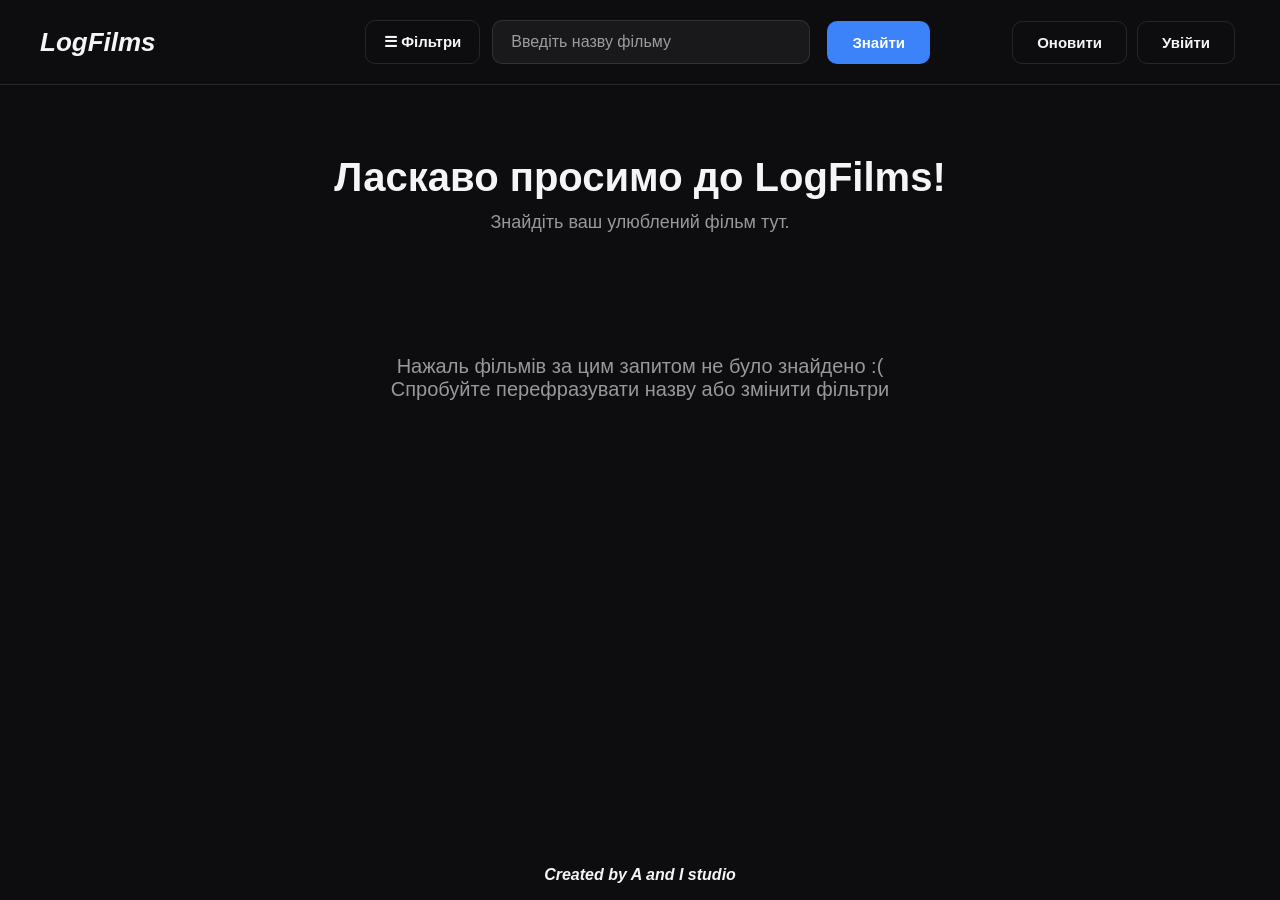
<file: index.html>
<!DOCTYPE html>
<html lang="en">
<head>
    <meta charset="UTF-8">
    <meta name="viewport" content="width=device-width, initial-scale=1.0">
    <link rel="stylesheet" href="style.css">
    <link rel="icon" type="image/png" href="images/LogFilms.png">
    <title>LogFilms</title>
</head>
<body>
    <header>
        <h1>LogFilms</h1>
        <p class="error"></p>
        <div class="search-container">
            <button class="filterBtn" type="button">☰ Фільтри</button>
            <input class='search-input'type="text" placeholder="Введіть назву фільму">
            <button class="searchBtn">Знайти</button>

            <div class="filterPanel hidden">
                <div class="filter-group">
                    <label for="genreSelect">Жанр</label>
                    <select id="genreSelect" class="genre-select">
                        <option value="">Будь-який</option>
                    </select>
                </div>
                <div class="filter-group">
                    <label for="yearSelect">Рік</label>
                    <select id="yearSelect" class="year-select">
                        <option value="">Будь-який</option>
                    </select>
                </div>
                <div class="filter-group">
                    <label for="sortSelect">Сортування</label>
                    <select id="sortSelect" class="sort-select">
                        <option value="popularity.desc">За популярністю</option>
                        <option value="vote_average.desc">За рейтингом</option>
                        <option value="release_date.desc">Спочатку нові</option>
                        <option value="release_date.asc">Спочатку старі</option>
                    </select>
                </div>
                <div class="filter-actions">
                    <button class="applyFilterBtn">Застосувати</button>
                    <button class="resetFilterBtn">Скинути</button>
                </div>
            </div>
        </div>

        <div class="GolBtn-wrapper">
            <button class="GolBtn">Бажане</button>
            <button class="OnBtn">Оновити</button>
            <button class="LoginBtn">Увійти</button>
        </div>
    </header>

    <button class="top-btn">🢁</button>
    
    <div class="Welcome">
        <h2 id="h2">Ласкаво просимо до LogFilms!</h2>
        <p id="p1">Знайдіть ваш улюблений фільм тут.</p>
    </div>

    <div class="recent-section" id="recentSection">
        <h2 class="recent-title">Останні переглянуті</h2>
        <div class="recent-container" id="recentContainer"></div>
    </div>
    
    <div class="recommend"></div>

    <div id="movieModal" class="modal">
        <div class="modal-content">
            <span class="close-button">&times;</span>
            <div id="modalBody">

            </div>
        </div>
    </div>

    <footer>
        <p>Created by A and I studio</p>
    </footer>

    <script src="script.js"></script>
    <script async src="https://www.googletagmanager.com/gtag/js?id=G-TGVEEHT4F0"></script>
    <script>
      window.dataLayer = window.dataLayer || [];
      function gtag(){dataLayer.push(arguments);}
      gtag('js', new Date());

      gtag('config', 'G-TGVEEHT4F0');
</script>
</body>
</html>
</file>
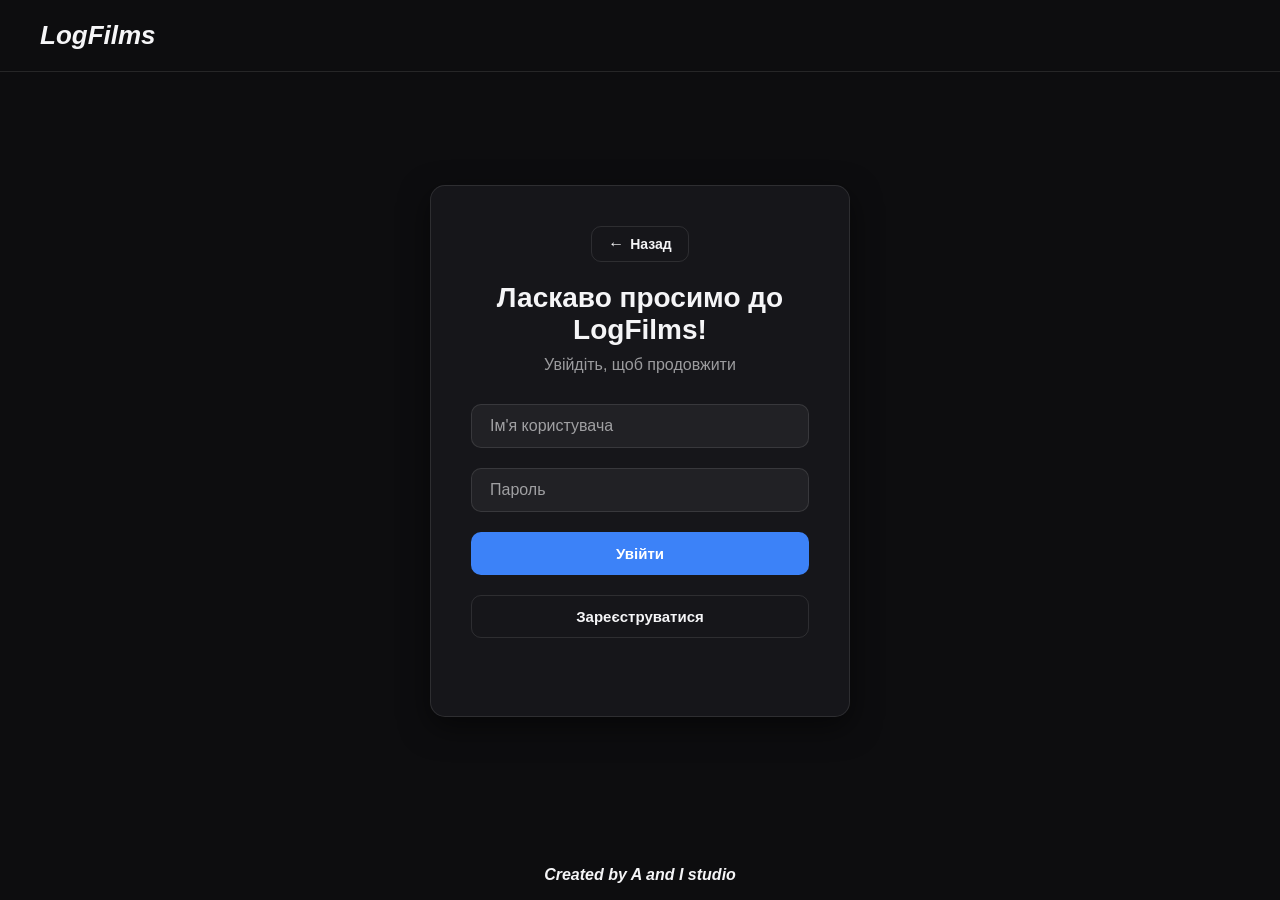
<file: bazane.html>
<!DOCTYPE html>
<html lang="uk">
<head>
    <meta charset="UTF-8">
    <meta name="viewport" content="width=device-width, initial-scale=1.0">
    <link rel="stylesheet" href="style.css">
    <link rel="icon" type="image/png" href="images/LogFilms.png">
    <title>LogFilms — Бажане</title>
</head>
<body>
    <header>
        <h1>LogFilms</h1>
        <div class="search-container"></div>
        <div class="GolBtn-wrapper">
            <button class="homeBtn">На головну</button>
            <button class="LoginBtn" id="logoutBtn"></button>
        </div>
    </header>

    <div class="bazane">
        <h2 style="text-align: center; margin-top: 20px;">Бажані фільми</h2>
        <div class="recommend" id="wishlistContainer"></div>
    </div>

    <div id="movieModal" class="modal">
        <div class="modal-content">
            <span class="close-button">&times;</span>
            <div id="modalBody"></div>
        </div>
    </div>

    <footer>
        <p>Created by A and I studio</p>
    </footer>

    <script src="script.js"></script>
    <script>
        document.addEventListener('DOMContentLoaded', () => {
            const user = JSON.parse(localStorage.getItem('logfilms_current') || 'null');
            if (!user) {
                window.location.href = 'login.html';
                return;
            }

            const logoutBtn = document.getElementById('logoutBtn');
            logoutBtn.textContent = 'Вийти (' + user.username + ')';
            logoutBtn.onclick = () => {
                localStorage.removeItem('logfilms_current');
                window.location.href = 'index.html';
            };

            document.querySelector('.homeBtn').onclick = () => {
                window.location.href = 'index.html';
            };

            window.renderWishlist = function() {
                const wishlistContainer = document.getElementById('wishlistContainer');
                if (!wishlistContainer) return;

                const uuid = user.uuid || user.id || user.username;
                const wishlist = JSON.parse(localStorage.getItem(`wishlist_${uuid}`) || '[]');

                if (wishlist.length === 0) {
                    wishlistContainer.innerHTML = `
                        <div class="not-found-container" style="text-align: center; margin-top: 40px;">
                            <p class="not-found">Ваш список бажаного порожній</p>
                            <p class="not-found">Додайте фільми з головної сторінки!</p>
                        </div>`;
                    return;
                }

                const IMAGE_URL = 'https://image.tmdb.org/t/p/w500';
                wishlistContainer.innerHTML = wishlist.map(movie => `
                    <div class="movie-card" data-movie='${JSON.stringify(movie).replace(/'/g, "&#39;")}'>
                        <img src="${movie.poster_path ? IMAGE_URL + movie.poster_path : 'placeholder.jpg'}" alt="${movie.title || movie.original_title}">
                        <h3 id="h31">${movie.title || movie.original_title}</h3>
                        <p id="p2">Рік: ${movie.release_date ? movie.release_date.split('-')[0] : 'Невідомо'}</p>
                        <p id="p2">Оцінка: ${movie.vote_average ? movie.vote_average.toFixed(1) : 'Немає'}</p>
                    </div>
                `).join('');

                wishlistContainer.querySelectorAll('.movie-card').forEach(card => {
                    card.addEventListener('click', function() {
                        const movieData = JSON.parse(this.dataset.movie);
                        if (typeof openMovieModal === 'function') {
                            openMovieModal(movieData);
                        }
                    });
                });
            };

            window.renderWishlist();
        });
    </script>
</body>
</html>
</file>
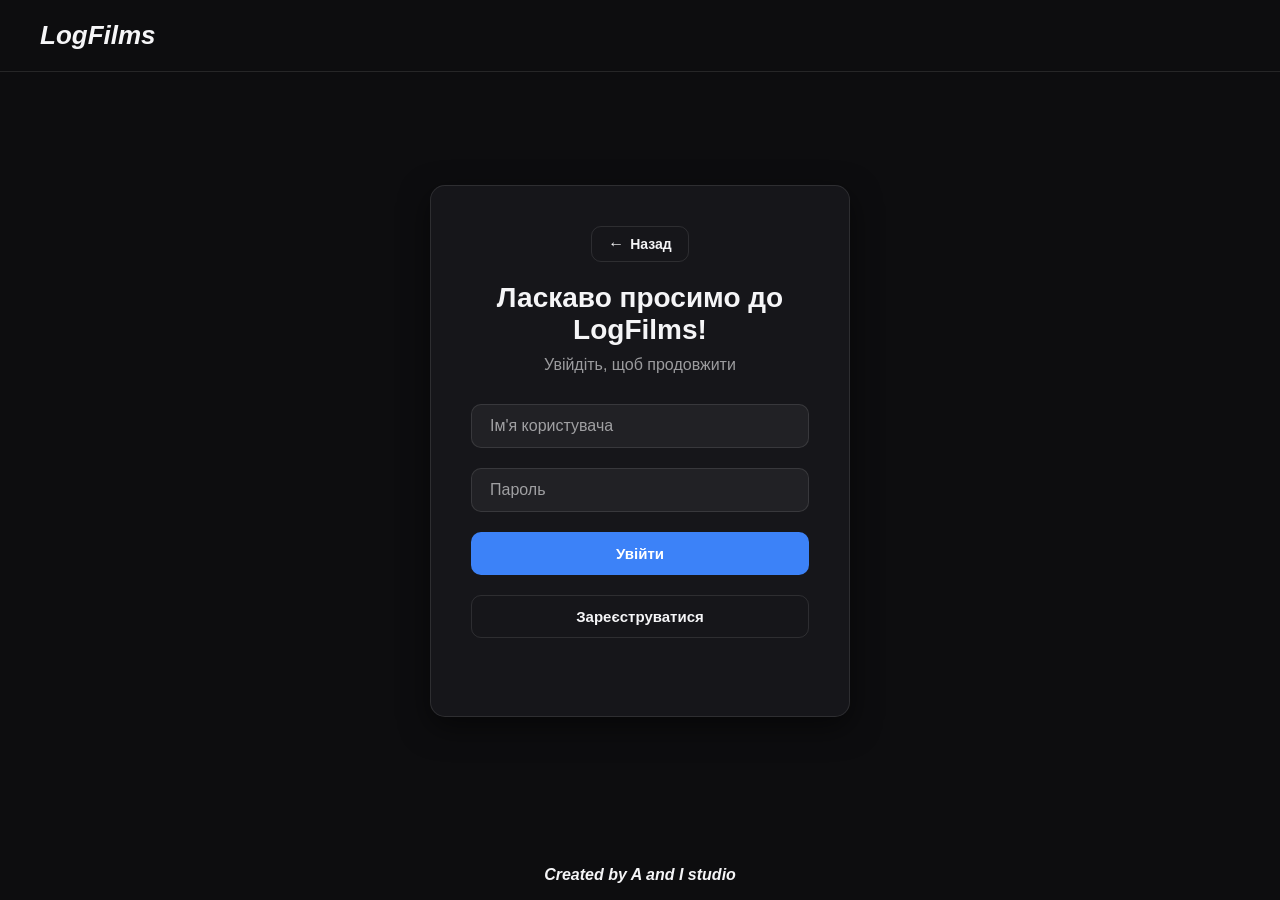
<file: login.html>
<!DOCTYPE html>
<html lang="uk">
<head>
    <meta charset="UTF-8">
    <meta name="viewport" content="width=device-width, initial-scale=1.0">
    <link rel="stylesheet" href="style.css">
    <link rel="icon" type="image/png" href="images/LogFilms.png">
    <title>LogFilms Логін</title>
</head>
<body>
    <header>
        <h1>LogFilms</h1>
        <div class="search-container"></div>
        <div class="GolBtn-wrapper"></div>
    </header>

    <div class="login-wrapper">
        <div class="login-card">
            <button class="BackBtn" onclick="window.location.href='index.html'">Назад</button>
            <h2>Ласкаво просимо до LogFilms!</h2>
            <p class="login-subtitle">Увійдіть, щоб продовжити</p>
            <form class="login-form" id="loginForm">
                <input type="text" id="loginUsername" placeholder="Ім'я користувача" required>
                <input type="password" id="loginPassword" placeholder="Пароль" required>
                <button type="submit" class="searchBtn">Увійти</button>
                <a href="register.html" class="regBtn">Зареєструватися</a>
                <p class="login-error" id="loginError"></p>
            </form>
        </div>
    </div>

    <footer>
        <p>Created by A and I studio</p>
    </footer>

    <script src="auth.js"></script>
</body>
</html>
</file>
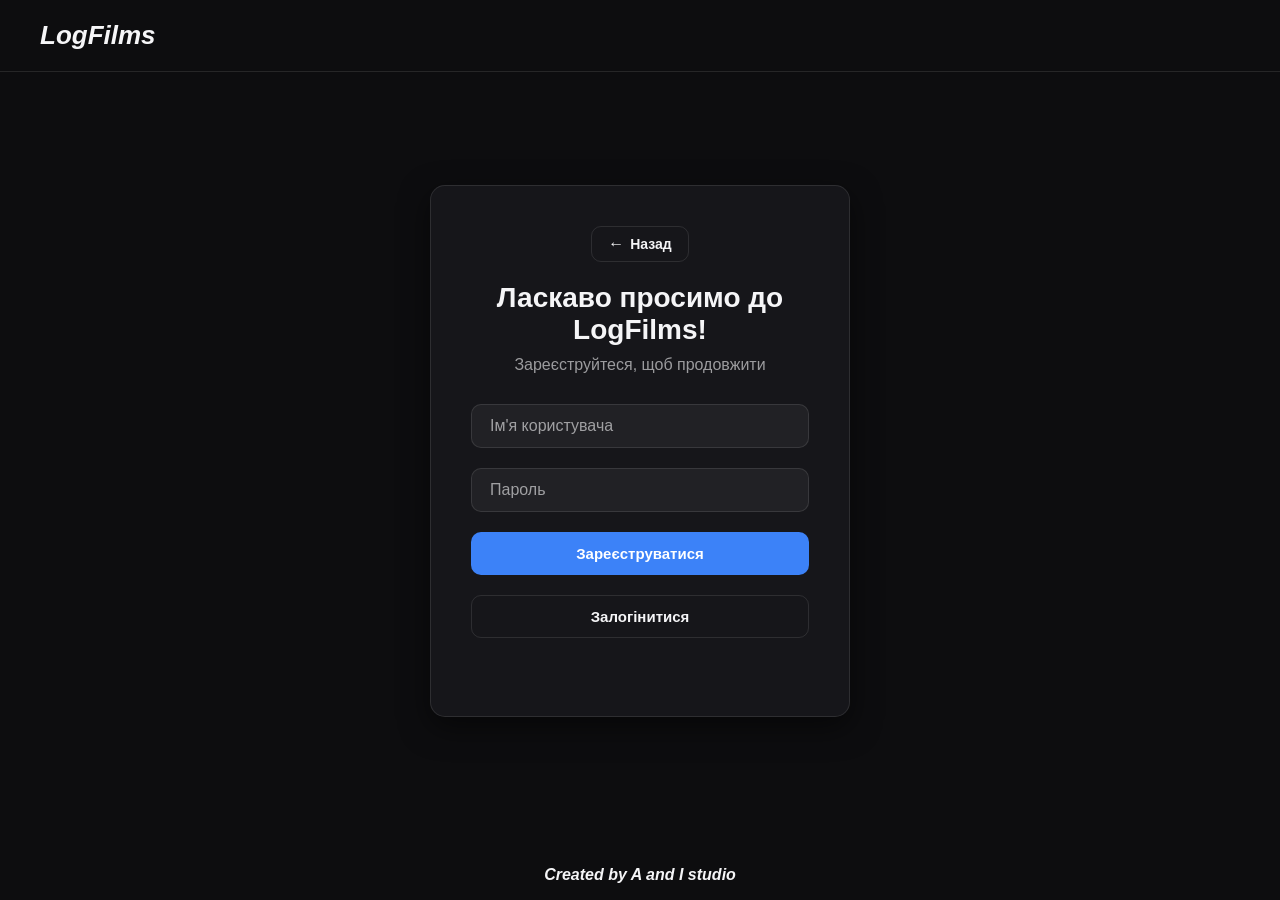
<file: register.html>
<!DOCTYPE html>
<html lang="uk">
<head>
    <meta charset="UTF-8">
    <meta name="viewport" content="width=device-width, initial-scale=1.0">
    <link rel="stylesheet" href="style.css">
    <link rel="icon" type="image/png" href="images/LogFilms.png">
    <title>LogFilms Рейстрація</title>
</head>
<body>
    <header>
        <h1>LogFilms</h1>
        <div class="search-container"></div>
        <div class="GolBtn-wrapper"></div>
    </header>

    <div class="login-wrapper">
        <div class="login-card">
            <button class="BackBtn" onclick="window.location.href='index.html'">Назад</button>
            <h2>Ласкаво просимо до LogFilms!</h2>
            <p class="login-subtitle">Зареєструйтеся, щоб продовжити</p>
            <form class="login-form" id="registerForm">
                <input type="text" id="registerUsername" placeholder="Ім'я користувача" required>
                <input type="password" id="registerPassword" placeholder="Пароль" required>
                <button type="submit" class="searchBtn">Зареєструватися</button>
                <a href="login.html" class="regBtn">Залогінитися</a>
                <p class="login-error" id="registerError"></p>
            </form>
        </div>
    </div>

    <footer>
        <p>Created by A and I studio</p>
    </footer>

    <script src="auth.js"></script>
</body>
</html>
</file>
<file: style.css>
:root {
    --bg: #0d0d0f;
    --bg-elevated: #16161a;
    --text: #f5f5f7;
    --text-muted: rgba(245, 245, 247, 0.6);
    --border: rgba(255, 255, 255, 0.1);
    --accent: #3c82f8;
    --accent-hover: #2563eb;
    --radius: 10px;
    --space-sm: 12px;
    --space-md: 20px;
    --space-lg: 40px;
    --transition: 0.2s ease;
}

* {
    box-sizing: border-box;
}

body {
    font-family: 'Arial', sans-serif;
    background-color: var(--bg);
    color: var(--text);
    margin: 0;
    min-height: 100vh;
    display: flex;
    flex-direction: column;
}

header {
    display: flex;
    align-items: center;
    gap: var(--space-md);
    padding: var(--space-md) var(--space-lg);
    background: var(--bg);
    border-bottom: 1px solid var(--border);
}

header h1 {
    font-size: 26px;
    font-weight: 900;
    color: var(--text);
    margin: 0;
    font-style: italic;
    flex: 1;
}

.search-container {
    position: relative;
    display: flex;
    align-items: center;
    justify-content: center;
    gap: var(--space-sm);
    flex: 2;
}

.filterBtn {
    padding: 12px 18px;
    border-radius: var(--radius);
    cursor: pointer;
    font-size: 15px;
    font-weight: 600;
    border: 1px solid var(--border);
    background: transparent;
    color: var(--text);
    white-space: nowrap;
    transition: var(--transition);
}

.filterBtn:hover,
.filterBtn.active {
    background: var(--accent);
    color: white;
    border-color: var(--accent);
}

.filterPanel {
    position: absolute;
    top: calc(100% + 10px);
    left: 0;
    z-index: 100;
    display: flex;
    flex-direction: column;
    gap: var(--space-sm);
    background: var(--bg-elevated);
    border: 1px solid var(--border);
    border-radius: var(--radius);
    padding: var(--space-md);
    width: 260px;
    box-shadow: 0 10px 30px rgba(0, 0, 0, 0.5);
}

.filterPanel.hidden {
    display: none;
}

.filter-group {
    display: flex;
    flex-direction: column;
    gap: 6px;
}

.filter-group label {
    font-size: 13px;
    color: var(--text-muted);
}

.filter-group select {
    padding: 10px 12px;
    border-radius: var(--radius);
    border: 1px solid var(--border);
    background: rgba(255, 255, 255, 0.05);
    color: var(--text);
    font-size: 14px;
    outline: none;
    color-scheme: dark;
}

.filter-group select option {
    background: var(--bg-elevated);
    color: var(--text);
}

.filter-group select:focus {
    border-color: var(--accent);
}

.filter-actions {
    display: flex;
    gap: var(--space-sm);
    margin-top: 4px;
}

.filter-actions button {
    flex: 1;
    padding: 10px 12px;
    border-radius: var(--radius);
    cursor: pointer;
    font-size: 14px;
    font-weight: 600;
    border: 1px solid transparent;
    transition: var(--transition);
}

.applyFilterBtn {
    background: var(--accent);
    color: white;
}

.applyFilterBtn:hover {
    background: var(--accent-hover);
}

.resetFilterBtn {
    background: transparent;
    color: var(--text);
    border-color: var(--border);
}

.resetFilterBtn:hover {
    background: rgba(255, 255, 255, 0.1);
}

header input[type="text"] {
    padding: 12px 18px;
    border-radius: var(--radius);
    border: 1px solid var(--border);
    background: rgba(255, 255, 255, 0.05);
    color: var(--text);
    font-size: 16px;
    outline: none;
    width: 100%;
    max-width: 500px;
    transition: var(--transition);
}

header input[type="text"]::placeholder {
    color: var(--text-muted);
}

header input[type="text"]:focus {
    border-color: var(--accent);
    background: rgba(255, 255, 255, 0.08);
}

.searchBtn,
.OnBtn,
.LoginBtn,
.GolBtn {
    padding: 12px 24px;
    border-radius: var(--radius);
    cursor: pointer;
    font-size: 15px;
    font-weight: 600;
    border: 1px solid transparent;
    transition: var(--transition);
    white-space: nowrap;
    margin: 0 5px;
}

.searchBtn {
    background: var(--accent);
    color: white;
}

.searchBtn:hover {
    background: var(--accent-hover);
}

.GolBtn-wrapper {
    flex: 1;
    display: flex;
    justify-content: flex-end;
}

.GolBtn {
    background: transparent;
    color: var(--text);
    border-color: var(--border);
}

.GolBtn:hover {
    background: var(--accent);
    color: white;
    border-color: var(--accent);
}

.OnBtn {
    background: transparent;
    color: var(--text);
    border-color: var(--border);
}

.OnBtn:hover {
    background: var(--accent);
    color: white;
    border-color: var(--accent);
}

.LoginBtn {
    background: transparent;
    color: var(--text);
    border-color: var(--border);
}

.LoginBtn:hover {
    background: var(--accent);
    color: white;
    border-color: var(--accent);
}

.delete-account-btn {
    width: 50px;
    height: 45px;
    padding: 0;
    border-radius: 10px;
    cursor: pointer;
    font-size: 20px;
    border: 1px solid var(--border);
    background: transparent;
    color: var(--text);
    transition: var(--transition);
    display: inline-flex;
    align-items: center;
    justify-content: center;
    margin: 0 5px;
}

.delete-account-btn:hover {
    background: #ff5555;
    border-color: #ff5555;
    transform: scale(1.1);
}

.Welcome {
    display: flex;
    flex-direction: column;
    align-items: center;
    justify-content: center;
    padding: 70px var(--space-md) 90px;
    text-align: center;
}

.Welcome h2 {
    font-size: 40px;
    font-weight: 800;
    margin: 0 0 12px 0;
    color: var(--text);
}

.Welcome p {
    font-size: 18px;
    color: var(--text-muted);
    margin: 0;
}

.Welcome.hidden {
    display: none;
}

.recommend {
    display: flex;
    flex-wrap: wrap;
    justify-content: center;
    padding: var(--space-md) var(--space-lg);
    flex: 1;
}

.movie-card {
    background: var(--bg-elevated);
    border-radius: 15px;
    border: 2px solid white;
    overflow: hidden;
    margin: var(--space-sm);
    width: 350px;
    transition: var(--transition);
    cursor: pointer;
}

.movie-card:hover {
    transform: translateY(-3px);
    box-shadow: 0 10px 20px rgba(0, 0, 0, 0.2);
    border: 4px solid #2563eb;
    transition: all 0.3s ease;
}

#p2 {
    color: white;
    font-size: 18px;
    font-weight: bold;
    margin: 5px 0;
    padding: 0 10px;
}

#h31 {
    display: flex;
    justify-content: center;
}
.top-btn {
    padding-bottom: 8px;
    position: fixed;
    bottom: 20px;
    right: 20px;
    width: 50px;
    height: 50px;
    border-radius: 50%;
    background: #3c82f8;
    color: white;
    border: none;
    font-size: 25px;
    cursor: pointer;
    opacity: 0;
    visibility: hidden;
    transition: all 0.3s ease;
}

.top-btn.visible {
    opacity: 1;
    visibility: visible;
    transform: translateY(0);
}

.top-btn:hover {
    transform: scale(1.1);
    background: #2563eb;
}

footer {
    display: flex;
    justify-content: center;
    align-items: center;
    font-weight: bold;
    font-style: italic;
}

.not-found {
    font-size: 20px;
    color: var(--text-muted);
    margin: 0;
}

.not-found-container {
    display: flex;
    flex-direction: column;
    align-items: center;
    margin-top: 12px;
    padding: 0 20px;
}

.movie-card {
    cursor: pointer;
    transition: all 0.3s ease;
}

.movie-card:hover {
    transform: translateY(-5px);
    box-shadow: 0 10px 25px rgba(0, 0, 0, 0.4);
    border: 3px solid #3c82f8;
}

.movie-card img {
    width: 100%;
    height: 350px;
    object-fit: cover;
    display: block;
}

.modal {
    display: none;
    position: fixed;
    z-index: 9999;
    left: 0;
    top: 0;
    width: 100%;
    height: 100%;
    background: rgba(0, 0, 0, 0.85);
    padding: 30px;
    overflow-y: auto;
    animation: fadeIn 0.3s ease;
}

.modal-content {
    background: #16161a;
    margin: 30px auto;
    padding: 30px;
    max-width: 900px;
    border-radius: 20px;
    position: relative;
    color: #f5f5f7;
    box-shadow: 0 10px 50px rgba(0, 0, 0, 0.8);
    animation: slideIn 0.3s ease;
}

.close-button {
    position: absolute;
    right: 20px;
    top: 15px;
    font-size: 35px;
    font-weight: bold;
    color: #f5f5f7;
    cursor: pointer;
    background: rgba(255, 255, 255, 0.1);
    width: 45px;
    height: 45px;
    display: flex;
    align-items: center;
    justify-content: center;
    border-radius: 50%;
    transition: all 0.3s ease;
}

.close-button:hover {
    background: rgba(255, 0, 0, 0.3);
    transform: rotate(90deg);
}

.movie-modal-layout {
    display: flex;
    gap: 30px;
}

.movie-modal-poster {
    flex: 0 0 300px;
}

.movie-modal-poster img {
    width: 100%;
    border-radius: 15px;
    box-shadow: 0 5px 25px rgba(0, 0, 0, 0.5);
}

.movie-modal-info {
    flex: 1;
}

.movie-modal-info h2 {
    font-size: 32px;
    margin-bottom: 10px;
    color: var(--accent);
}

.movie-modal-info .movie-year {
    font-size: 18px;
    color: rgba(245, 245, 247, 0.6);
    margin-bottom: 15px;
}

.movie-modal-info .movie-rating {
    display: inline-block;
    background: var(--accent);
    color: #000;
    padding: 5px 15px;
    border-radius: 20px;
    font-weight: bold;
    margin-bottom: 15px;
}

.movie-modal-info .movie-genre {
    display: inline-block;
    background: rgba(255, 255, 255, 0.1);
    padding: 5px 15px;
    border-radius: 20px;
    margin: 0 5px 10px 0;
    font-size: 14px;
}

.movie-modal-info .movie-plot {
    background: rgba(255, 255, 255, 0.05);
    padding: 15px;
    border-radius: 10px;
    margin: 15px 0;
    border-left: 4px solid var(--accent);
}

.movie-modal-info .movie-plot p {
    margin: 5px 0 0 0;
    line-height: 1.6;
}

.movie-modal-info .movie-detail-item {
    display: flex;
    padding: 8px 0;
    border-bottom: 1px solid rgba(255, 255, 255, 0.05);
}

.movie-modal-info .movie-detail-item strong {
    width: 120px;
    color: var(--accent);
}

@keyframes fadeIn {
    from { opacity: 0; }
    to { opacity: 1; }
}

@keyframes slideIn {
    from {
        transform: translateY(-30px) scale(0.95);
        opacity: 0;
    }
    to {
        transform: translateY(0) scale(1);
        opacity: 1;
    }
}

.login-wrapper {
    display: flex;
    align-items: center;
    justify-content: center;
    flex: 1;
    padding: 70px var(--space-md) 90px;
}

.login-card {
    background: var(--bg-elevated);
    border: 1px solid var(--border);
    border-radius: 15px;
    padding: 40px;
    width: 100%;
    max-width: 420px;
    box-shadow: 0 10px 30px rgba(0, 0, 0, 0.5);
    text-align: center;
}

.login-card h2 {
    font-size: 28px;
    font-weight: 800;
    margin: 0 0 10px 0;
    color: var(--text);
}

.login-subtitle {
    font-size: 16px;
    color: var(--text-muted);
    margin: 0 0 30px 0;
}

.login-form {
    display: flex;
    flex-direction: column;
    gap: var(--space-md);
}

.login-form input {
    padding: 12px 18px;
    border-radius: var(--radius);
    border: 1px solid var(--border);
    background: rgba(255, 255, 255, 0.05);
    color: var(--text);
    font-size: 16px;
    outline: none;
    transition: var(--transition);
}

.login-form input::placeholder {
    color: var(--text-muted);
}

.login-form input:focus {
    border-color: var(--accent);
    background: rgba(255, 255, 255, 0.08);
}

.login-form .searchBtn {
    width: 100%;
    padding: 12px 24px;
    margin: 0;
}

.login-error {
    color: #ff5555;
    font-size: 14px;
    margin: 0;
    min-height: 18px;
    font-weight: 600;
}

.regBtn {
    padding: 12px 24px;
    border-radius: var(--radius);
    font-size: 15px;
    font-weight: 600;
    text-decoration: none;
    display: inline-block;
    text-align: center;
    border: 1px solid var(--border);
    color: var(--text);
    transition: var(--transition);
}

.regBtn:hover {
    background: var(--accent);
    color: white;
    border-color: var(--accent);
}

.homeBtn {
    padding: 12px 24px;
    border-radius: var(--radius);
    cursor: pointer;
    font-size: 15px;
    font-weight: 600;
    border: 1px solid var(--border);
    background: transparent;
    color: var(--text);
    transition: var(--transition);
    white-space: nowrap;
    margin: 0 5px;
}

.homeBtn:hover {
    background: var(--accent);
    color: white;
    border-color: var(--accent);
}

.BackBtn {
    display: inline-flex;
    align-items: center;
    gap: 6px;
    padding: 8px 16px;
    border-radius: var(--radius);
    cursor: pointer;
    font-size: 14px;
    font-weight: 600;
    border: 1px solid var(--border);
    background: transparent;
    color: var(--text);
    transition: var(--transition);
    white-space: nowrap;
    margin: 0 0 20px 0;
    align-self: flex-start;
}

.BackBtn::before {
    content: '←';
    font-size: 16px;
}

.BackBtn:hover {
    background: var(--accent);
    color: white;
    border-color: var(--accent);
    transform: translateX(-2px);
}

.bazane {
    flex: 1;
    padding: var(--space-lg);
    text-align: center;
}

.bazane h2 {
    font-size: 32px;
    font-weight: 800;
    margin: 0 0 30px 0;
}

.bazaneBtn {
    padding: 12px 24px;
    border-radius: var(--radius);
    cursor: pointer;
    font-size: 15px;
    font-weight: 600;
    border: 1px solid var(--accent);
    background: var(--accent);
    color: white;
    transition: var(--transition);
    white-space: nowrap;
    margin-bottom: 15px;
    display: inline-block;
}

.bazaneBtn:hover {
    background: var(--accent-hover);
    border-color: var(--accent-hover);
    transform: translateY(-2px);
}

.bazaneBtn.active {
    background: transparent;
    color: #ff5555;
    border-color: #ff5555;
}

.bazaneBtn.active:hover {
    background: rgba(255, 85, 85, 0.1);
    color: #ff3333;
    border-color: #ff3333;
}

.recent-section {
    padding: 20px var(--space-lg) 10px;
    border-bottom: 1px solid var(--border);
    margin-bottom: 10px;
}

.recent-title {
    font-size: 18px;
    font-weight: 700;
    color: var(--text-muted);
    margin: 0 0 15px 0;
    text-transform: uppercase;
    letter-spacing: 1px;
}

.recent-container {
    display: flex;
    gap: 12px;
    overflow-x: auto;
    padding-bottom: 10px;
    scrollbar-width: thin;
    scrollbar-color: var(--accent) transparent;
}

.recent-container::-webkit-scrollbar {
    height: 6px;
}

.recent-container::-webkit-scrollbar-track {
    background: transparent;
}

.recent-container::-webkit-scrollbar-thumb {
    background: var(--accent);
    border-radius: 3px;
}

.recent-card {
    flex: 0 0 auto;
    width: 90px;
    cursor: pointer;
    transition: var(--transition);
    text-align: center;
}

.recent-card:hover {
    transform: translateY(-3px);
}

.recent-card img {
    width: 90px;
    height: 135px;
    object-fit: cover;
    border-radius: 8px;
    border: 2px solid var(--border);
    transition: var(--transition);
    display: block;
}

.recent-card:hover img {
    border-color: var(--accent);
    box-shadow: 0 4px 15px rgba(60, 130, 248, 0.4);
}

.recent-card-title {
    font-size: 11px;
    color: var(--text-muted);
    margin: 6px 0 0 0;
    overflow: hidden;
    text-overflow: ellipsis;
    white-space: nowrap;
    line-height: 1.2;
}

.recent-card:hover .recent-card-title {
    color: var(--text);
}
</file>
